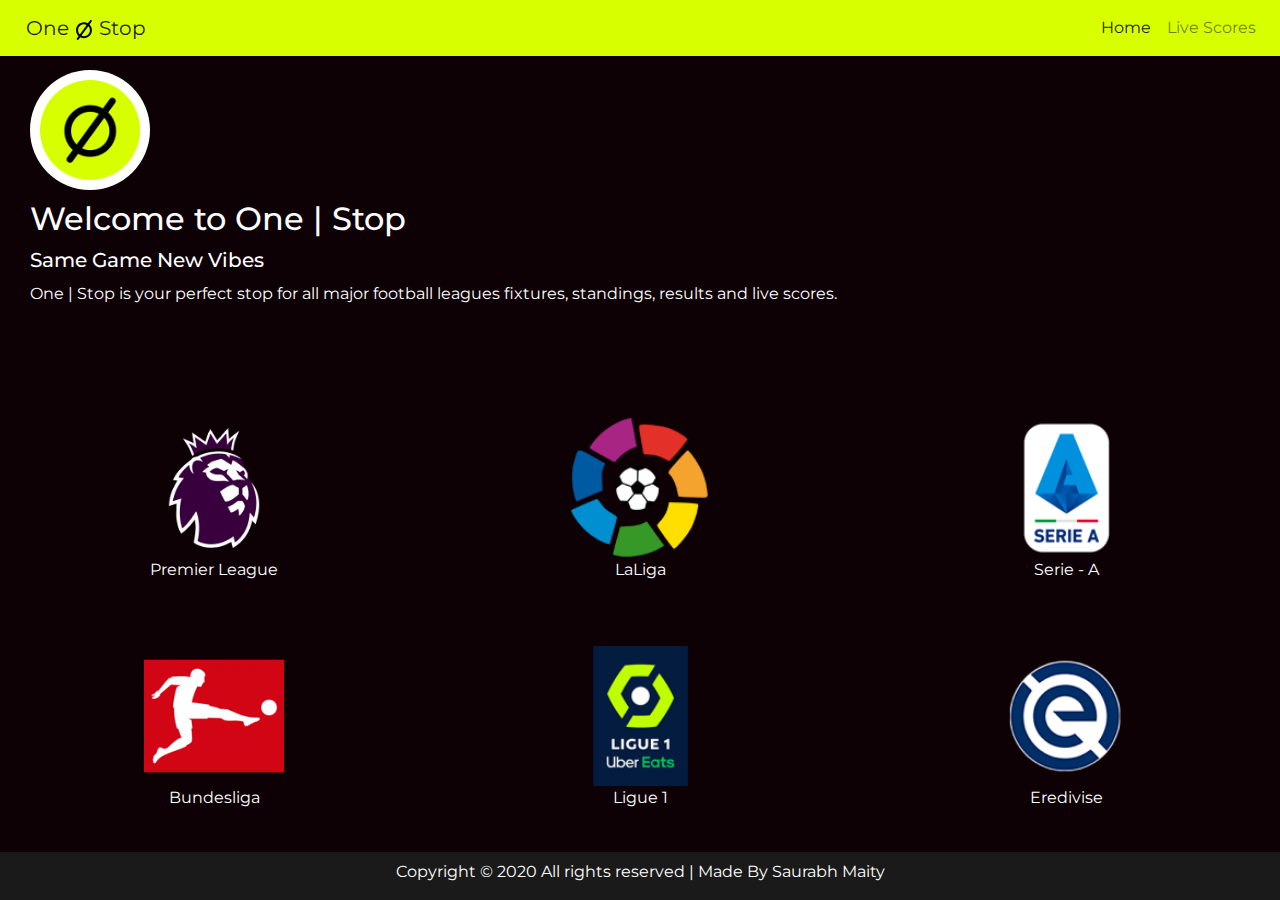
<file: index.html>
<html>
    <head>
        <title>One | Stop</title>
        <meta charset="utf-8">
        <meta name="viewport" content="width=device-width, initial-scale=1">
        <link rel="icon" href="imgs/main%20logo.png" type="image/x-icon">
        <link rel="stylesheet" href="https://maxcdn.bootstrapcdn.com/bootstrap/4.5.0/css/bootstrap.min.css">
        <link href="https://fonts.googleapis.com/css2?family=Montserrat:wght@600&display=swap" rel="stylesheet">
        <link rel="stylesheet" href="css/style.css">
        <script src="https://ajax.googleapis.com/ajax/libs/jquery/3.5.1/jquery.min.js"></script>
        <script src="https://cdnjs.cloudflare.com/ajax/libs/popper.js/1.16.0/umd/popper.min.js"></script>
        <script src="https://maxcdn.bootstrapcdn.com/bootstrap/4.5.0/js/bootstrap.min.js"></script>
        
        <script src="js/moment.js"></script>
        <script src="js/moment-timezone.js"></script>
        <script src="js/main.js"></script>
    </head>
    <body style="background-color: #0d0106;color: white">
        <!//navbar//>
        <nav class="navbar navbar-expand-lg navbar-light fixed-top" style="background-color: #d8ff00" id="navid">
          <a class="navbar-brand" style="margin-left: 10px">One<img src="imgs/empty-set-mathematical-symbol.svg" style="width: 20px;margin-left: 5px;margin-right: 5px">Stop</a>
          <button class="navbar-toggler" type="button" data-toggle="collapse" data-target="#navbarSupportedContent" aria-controls="navbarSupportedContent" aria-expanded="false" aria-label="Toggle navigation">
            <span class="navbar-toggler-icon"></span>
          </button>
          <div class="collapse navbar-collapse" id="navbarSupportedContent">
            <ul class="navbar-nav ml-auto">
              <li class="nav-item active">
                <a class="nav-link" href="index.html">Home <span class="sr-only">(current)</span></a>
              </li>
              <li class="nav-item">
                <a class="nav-link" href="livescore.html">Live Scores</a>
              </li>
            </ul>
          </div>
        </nav>
        <!//logo and title//>
        <div class="title" style="margin-left: 30px; margin-top: 70px; margin-right: 20px">
            <div class="logo" style="border-radius: 120px;background-color: white;width: 120px;">
                <img src="imgs/main%20logo.png" style="width:120px;object-fit: cover;padding:10px">
                </div>
            <div>
                <h2 style="margin-bottom: 0px;margin-top: 10px">Welcome to One | Stop</h2>
                <h5 style="margin-bottom: 0px;margin-top: 10px">Same Game New Vibes</h5>
                <p style="margin-bottom: 0px;margin-top: 10px">One | Stop is your perfect stop for all major football leagues fixtures, standings, results and live scores.</p>
            </div>    
        </div>

        <!//content//>
        <section>
            <div class="container-fluid mt-5 mb-5 p-2">
                <div class="sub-container p-2">
                    <div class="row">
                        <div class="col-lg-4 col-md-6 col-12 mt-5">
                            <figure class="text-center">
                                <a href="premier_league.html" style="color: white">
                                <img src="imgs/pl%20logo.jpg" class="img-fluid" width="140" height="140">
                                <figcaption>Premier League</figcaption>
                                </a>
                            </figure>
                        </div>
                        <div class="col-lg-4 col-md-6 col-12 mt-5">
                            <figure class="text-center">
                                <a href="laliga.html" style="color: white">
                                <img src="imgs/ll_logo.png" class="img-fluid" width="140" height="140">
                                <figcaption>LaLiga</figcaption>
                                </a>
                            </figure>
                        </div>
                        <div class="col-lg-4 col-md-6 col-12 mt-5">
                            <figure class="text-center">
                                <a href="serieA.html" style="color: white">
                                <img src="imgs/sa_logo.png" class="img-fluid" width="140" height="140">
                                <figcaption>Serie - A</figcaption>
                                </a>
                            </figure>
                        </div>
                        <div class="col-lg-4 col-md-6 col-12 mt-5">
                            <figure class="text-center">
                                <a href="bundesliga.html" style="color: white">
                                <img src="imgs/bl_logo.png" class="img-fluid" width="140" height="140">
                                <figcaption>Bundesliga</figcaption>
                                </a>
                            </figure>
                        </div>
                        <div class="col-lg-4 col-md-6 col-12 mt-5">
                            <figure class="text-center">
                                <a href="ligue1.html" style="color: white">
                                <img src="imgs/l1_logo.png" class="img-fluid" width="140" height="140">
                                <figcaption>Ligue 1</figcaption>
                                </a>
                            </figure>
                        </div>
                        <div class="col-lg-4 col-md-6 col-12 mt-5">
                            <figure class="text-center">
                                <a href="eredivisie.html" style="color: white">
                                <img src="imgs/e_logo.png" class="img-fluid" width="140" height="140">
                                <figcaption>Eredivise</figcaption>
                                </a>
                            </figure>
                        </div>
                    </div>
                    
                </div>
            </div>
        </section>
        
        
        <!//footer//>
        <footer class="mt-5" style="margin-bottom: 0px!important; background-color: #1a1a1a;position: fixed;left: 0;bottom: 0;width: 100%;text-align: center;">
            <div class="footer_style text-center pt-2">
                <p>Copyright © 2020 All rights reserved | Made By Saurabh Maity</p>
            </div>
        </footer>
        
        <script src="https://code.jquery.com/jquery-3.4.1.min.js"
                integrity="sha256-CSXorXvZcTkaix6Yvo6HppcZGetbYMGWSFlBw8HfCJo="
                crossorigin="anonymous"></script>
        <script src="https://ajax.googleapis.com/ajax/libs/jquery/3.4.1/jquery.min.js"></script>
        
    </body>
</html>
</file>
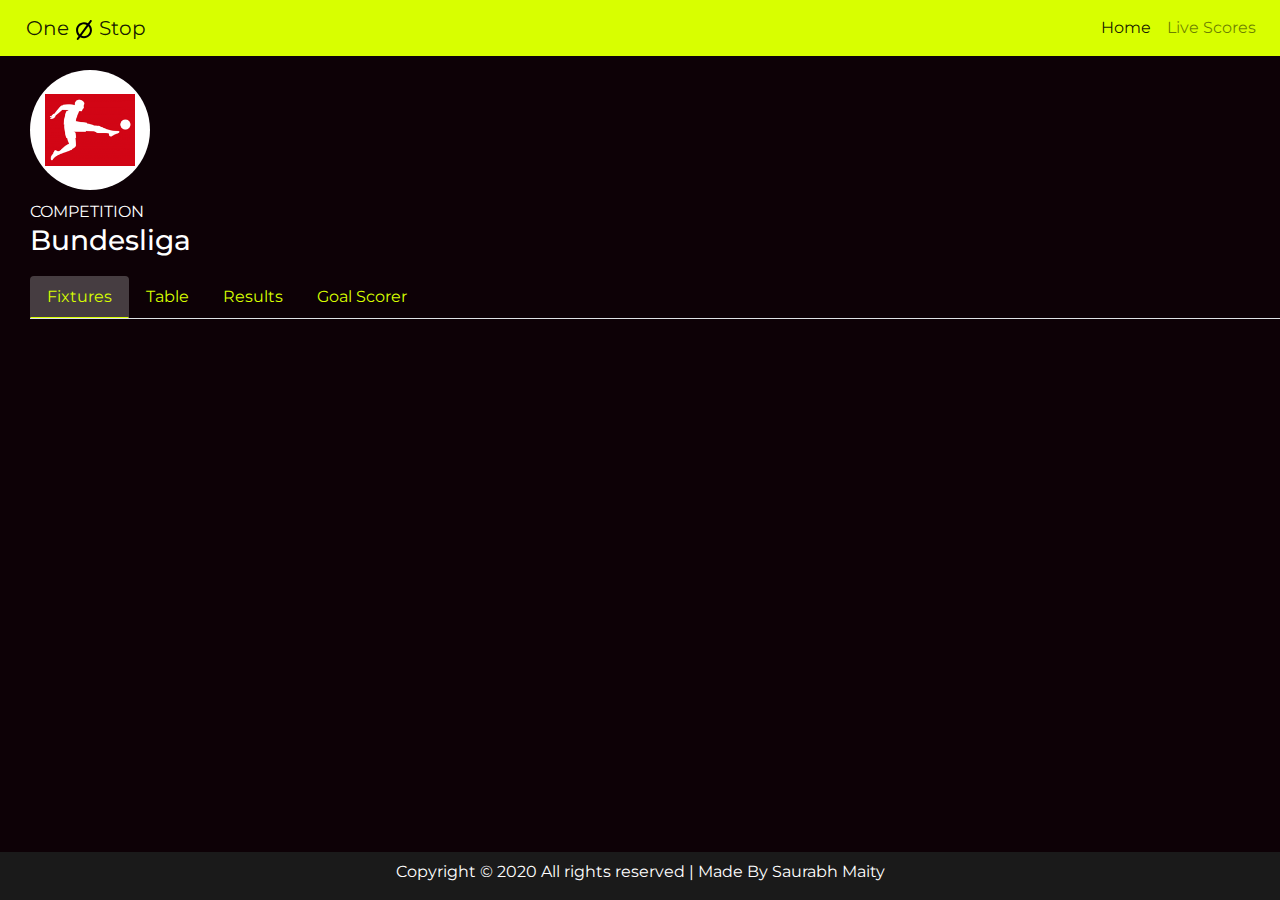
<file: bundesliga.html>
<html>
    <head>
        <title>Bundesliga - One | Stop</title>
        <meta charset="utf-8">
        <meta name="viewport" content="width=device-width, initial-scale=1">
        <link rel="icon" href="imgs/main%20logo.png" type="image/x-icon">
        <link rel="stylesheet" href="https://maxcdn.bootstrapcdn.com/bootstrap/4.5.0/css/bootstrap.min.css">
        <link href="https://fonts.googleapis.com/css2?family=Montserrat:wght@600&display=swap" rel="stylesheet">
        <link rel="stylesheet" href="css/style.css">
        <script src="https://ajax.googleapis.com/ajax/libs/jquery/3.5.1/jquery.min.js"></script>
        <script src="https://cdnjs.cloudflare.com/ajax/libs/popper.js/1.16.0/umd/popper.min.js"></script>
        <script src="https://maxcdn.bootstrapcdn.com/bootstrap/4.5.0/js/bootstrap.min.js"></script>
        
        <script src="js/moment.js"></script>
        <script src="js/moment-timezone.js"></script>
        <script src="js/main.js"></script>
    </head>
    <body style="background-color: #0d0106;color: white" onload="BL1_fixture()">
        <!//navbar//>
        <nav class="navbar navbar-expand-lg navbar-light fixed-top" style="background-color: #d8ff00" id="navid">
          <a class="navbar-brand" style="margin-left: 10px">One<img src="imgs/empty-set-mathematical-symbol.svg" style="width: 20px;margin-left: 5px;margin-right: 5px">Stop</a>
          <button class="navbar-toggler" type="button" data-toggle="collapse" data-target="#navbarSupportedContent" aria-controls="navbarSupportedContent" aria-expanded="false" aria-label="Toggle navigation">
            <span class="navbar-toggler-icon"></span>
          </button>
          <div class="collapse navbar-collapse" id="navbarSupportedContent">
            <ul class="navbar-nav ml-auto">
              <li class="nav-item active">
                <a class="nav-link" href="index.html">Home <span class="sr-only">(current)</span></a>
              </li>
              <li class="nav-item">
                <a class="nav-link" href="livescore.html">Live Scores</a>
              </li>
            </ul>
          </div>
        </nav>
        <!//logo and title//>
        <div class="title" style="margin-left: 30px; margin-top: 70px">
            <div class="logo" style="border-radius: 120px;background-color: white;width: 120px;">
                <img src="imgs/bl_logo.png"style="width:120px;object-fit: cover;padding:15px">
                </div>
            <div>
                <p style="margin-bottom: 0px;margin-top: 10px">COMPETITION</p>
                <h3>Bundesliga</h3>
            </div>    
        </div>
        <!//nav-tab//>
        <nav style="margin-top: 10px; margin-left: 30px;">
            <div class="nav nav-tabs" id="nav-tab" role="tablist">
                <a class="nav-link active" id="fix-tab" data-toggle="tab" href="#fixtures" role="tab" aria-controls="nav-home" aria-selected="true" onclick="BL1_fixture()" style="color: #d8ff00;">Fixtures</a>
                <a class="nav-link" id="stand-tab" data-toggle="tab" href="#tables" role="tab" aria-controls="nav-profile" aria-selected="false" onclick="BL1_stand()" style="color: #d8ff00;">Table</a>
                <a class="nav-link" id="results-tab" data-toggle="tab" href="#results" role="tab" aria-controls="nav-contact" aria-selected="false" onclick="BL1_results()" style="color: #d8ff00;">Results</a>
                <a class="nav-link" id="results-tab" data-toggle="tab" href="#goalscorer" role="tab" aria-controls="nav-contact" aria-selected="false" onclick="BL1_goalscorer()" style="color: #d8ff00;">Goal Scorer</a>
            </div>
        </nav>
        <!//content//>
        <div class="tab-content" id="nav-tabContent">
                <div class="tab-pane fade show active" id="fixtures" role="tabpanel" aria-labelledby="nav-home-tab">
                    <section>
                        <div class="container-fluid mt-5 mb-5 p-2">
                        <div class="sub-container p-2">
                        <div class="row" id="fix_data">
                        </div>
                        </div>
                        </div>
                    </section>
                </div>
                <div class="tab-pane fade" id="tables" role="tabpanel" aria-labelledby="nav-profile-tab">
                    <section>
                     <div class="conatiner mt-5 ml-2 mr-2 mb-5 p-2">
                        <div class="row">
                            <div class="col-12">
                                <div class="table-responsive">

                                    <table class="table" id=tbval style="color: white">
                                        <thead>
                                            <tr>
                                                <th>Pos</th>
                                                <th></th>
                                                <th>Name</th>
                                                <th>PL</th>
                                                <th>W</th>
                                                <th>D</th>
                                                <th>L</th>
                                                <th>GF</th>
                                                <th>GA</th>
                                                <th>GD</th>
                                                <th>PTS</th>
                                           </tr>
                                           </thead>
                                           <tbody>
                                            <tr>
                                                <td>POS</td>
                                                <td></td>
                                                <td>Name</td>
                                                <td>PL</td>
                                                <td>W</td>
                                                <td>D</td>
                                                <td>L</td>
                                                <td>GF</td>
                                                <td>GA</td>
                                                <td>GD</td>
                                                <td>PTS</td>
                                           </tr>
                                           </tbody>
                                        </table>
                                    </div>
                                </div>
                            </div>
                        </div> 
                    </section>    
                </div>
                <div class="tab-pane fade" id="results" role="tabpanel" aria-labelledby="nav-contact-tab">
                    <section>
                        <div class="container-fluid mt-5 mb-5 p-2">
                            <div class="sub-container p-2">
                                <div class="row" id="results_data">
                                </div>
                            </div>
                        </div>
                    </section>
                </div>
                <div class="tab-pane fade" id="goalscorer" role="tabpanel" aria-labelledby="nav-contact-tab">
                    <section>
                     <div class="conatiner mt-5 ml-2 mr-2 mb-5 p-2">
                        <div class="row">
                            <div class="col-12">
                                <div class="table-responsive">
                                    <p style="margin-left: 5px">Rotate the screen for full details</p>
                                    <table class="table" id=tbvalue style="color: white">
                                        <thead>
                                            <tr>
                                                <th>Pos</th>
                                                <th>Player</th>
                                                <th>Goals</th>
                                                <th>Team</th>
                                           </tr>
                                        </thead>
                                        <tbody>
                                            <tr>
                                                <td>POS</td>
                                                <td>Player</td>
                                                <td>Goals</td>
                                                <td>Team</td>
                                           </tr>
                                        </tbody>
                                        </table>
                                    </div>
                                </div>
                            </div>
                        </div> 
                    </section>    
                </div>
            </div>
        <!//footer//>
        <footer class="mt-5" style="margin-bottom: 0px!important; background-color: #1a1a1a;position: fixed;left: 0;bottom: 0;width: 100%;text-align: center;">
            <div class="footer_style text-center pt-2">
                <p>Copyright © 2020 All rights reserved | Made By Saurabh Maity</p>
            </div>
        </footer>
        
        <script src="https://code.jquery.com/jquery-3.4.1.min.js"
                integrity="sha256-CSXorXvZcTkaix6Yvo6HppcZGetbYMGWSFlBw8HfCJo="
                crossorigin="anonymous"></script>
        <script src="https://ajax.googleapis.com/ajax/libs/jquery/3.4.1/jquery.min.js"></script>
        
    </body>
</html>
</file>
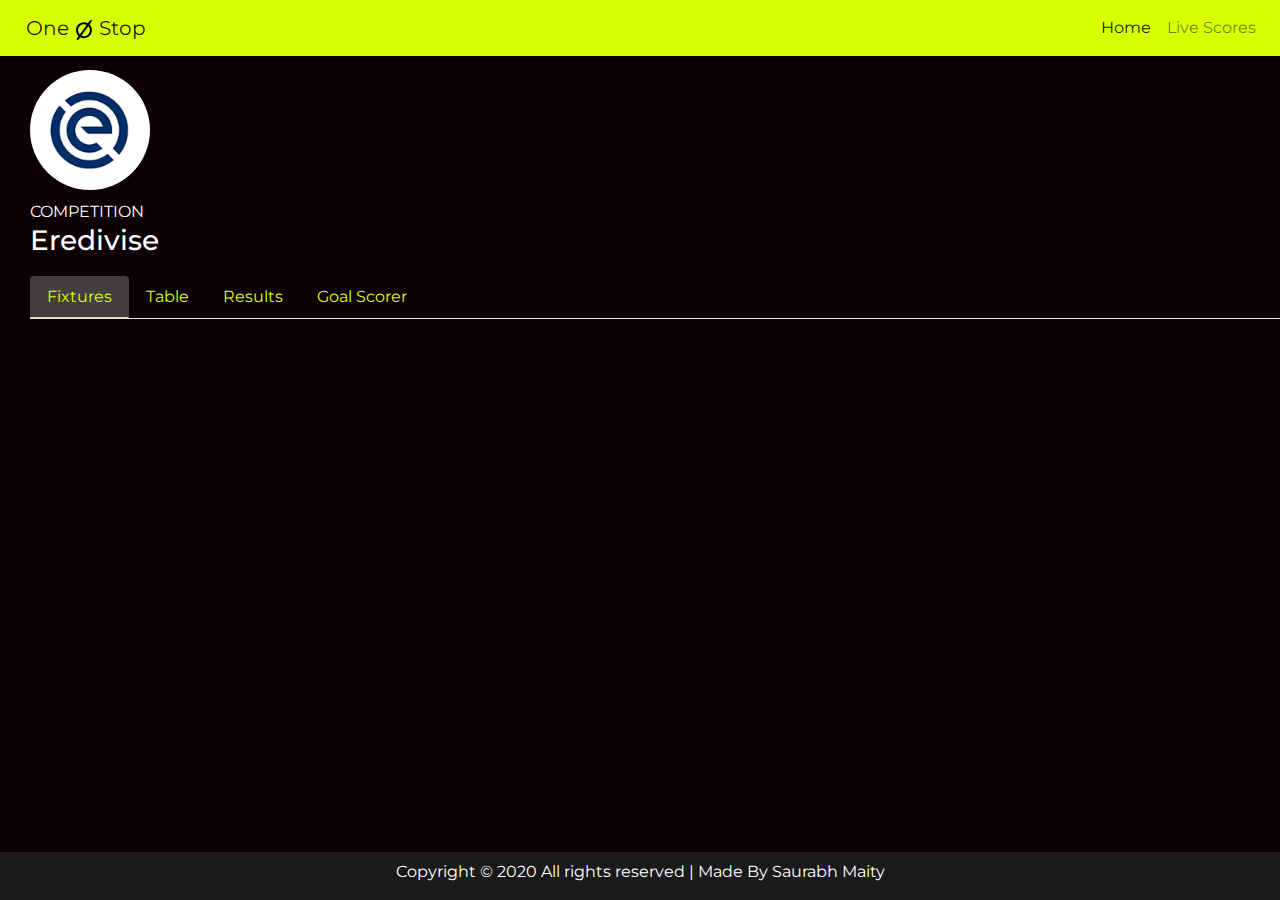
<file: eredivisie.html>
<html>
    <head>
        <title>Eredivise - One | Stop</title>
        <meta charset="utf-8">
        <meta name="viewport" content="width=device-width, initial-scale=1">
        <link rel="icon" href="imgs/main%20logo.png" type="image/x-icon">
        <link rel="stylesheet" href="https://maxcdn.bootstrapcdn.com/bootstrap/4.5.0/css/bootstrap.min.css">
        <link href="https://fonts.googleapis.com/css2?family=Montserrat:wght@600&display=swap" rel="stylesheet">
        <link rel="stylesheet" href="css/style.css">
        <script src="https://ajax.googleapis.com/ajax/libs/jquery/3.5.1/jquery.min.js"></script>
        <script src="https://cdnjs.cloudflare.com/ajax/libs/popper.js/1.16.0/umd/popper.min.js"></script>
        <script src="https://maxcdn.bootstrapcdn.com/bootstrap/4.5.0/js/bootstrap.min.js"></script>
       
        <script src="js/moment.js"></script>
        <script src="js/moment-timezone.js"></script>
        <script src="js/main.js"></script>
    </head>
    <body style="background-color: #0d0106;color: white" onload="DED_fixture()">
        <!//navbar//>
        <nav class="navbar navbar-expand-lg navbar-light fixed-top" style="background-color: #d8ff00" id="navid">
          <a class="navbar-brand" style="margin-left: 10px">One<img src="imgs/empty-set-mathematical-symbol.svg" style="width: 20px;margin-left: 5px;margin-right: 5px">Stop</a>
          <button class="navbar-toggler" type="button" data-toggle="collapse" data-target="#navbarSupportedContent" aria-controls="navbarSupportedContent" aria-expanded="false" aria-label="Toggle navigation">
            <span class="navbar-toggler-icon"></span>
          </button>
          <div class="collapse navbar-collapse" id="navbarSupportedContent">
            <ul class="navbar-nav ml-auto">
              <li class="nav-item active">
                <a class="nav-link" href="index.html">Home <span class="sr-only">(current)</span></a>
              </li>
              <li class="nav-item">
                <a class="nav-link" href="livescore.html">Live Scores</a>
              </li>
            </ul>
          </div>
        </nav>
        <!//logo and title//>
        <div class="title" style="margin-left: 30px; margin-top: 70px">
            <div class="logo" style="border-radius: 120px;background-color: white;width: 120px;">
                <img src="imgs/e_logo.png"style="width:120px;object-fit: cover;padding:10px">
                </div>
            <div>
                <p style="margin-bottom: 0px;margin-top: 10px">COMPETITION</p>
                <h3>Eredivise</h3>
            </div>    
        </div>
        <!//nav-tab//>
        <nav style="margin-top: 10px; margin-left: 30px;">
            <div class="nav nav-tabs" id="nav-tab" role="tablist">
                <a class="nav-link active" id="fix-tab" data-toggle="tab" href="#fixtures" role="tab" aria-controls="nav-home" aria-selected="true" onclick="DED_fixture()" style="color: #d8ff00">Fixtures</a>
                <a class="nav-link" id="stand-tab" data-toggle="tab" href="#tables" role="tab" aria-controls="nav-profile" aria-selected="false" onclick="DED_stand()" style="color: #d8ff00;">Table</a>
                <a class="nav-link" id="results-tab" data-toggle="tab" href="#results" role="tab" aria-controls="nav-contact" aria-selected="false" onclick="DED_results()" style="color: #d8ff00;">Results</a>
                <a class="nav-link" id="results-tab" data-toggle="tab" href="#goalscorer" role="tab" aria-controls="nav-contact" aria-selected="false" onclick="DED_goalscorer()" style="color: #d8ff00;">Goal Scorer</a>
            </div>
        </nav>
        <!//content//>
        <div class="tab-content" id="nav-tabContent">
                <div class="tab-pane fade show active" id="fixtures" role="tabpanel" aria-labelledby="nav-home-tab">
                    <section>
                        <div class="container-fluid mt-5 mb-5 p-2">
                        <div class="sub-container p-2">
                        <div class="row" id="fix_data">
                        </div>
                        </div>
                        </div>
                    </section>
                </div>
                <div class="tab-pane fade" id="tables" role="tabpanel" aria-labelledby="nav-profile-tab">
                    <section>
                     <div class="conatiner mt-5 ml-2 mr-2 mb-5 p-2">
                        <div class="row">
                            <div class="col-12">
                                <div class="table-responsive">

                                    <table class="table" id=tbval style="color: white">
                                        <thead>
                                            <tr>
                                                <th>Pos</th>
                                                <th></th>
                                                <th>Name</th>
                                                <th>PL</th>
                                                <th>W</th>
                                                <th>D</th>
                                                <th>L</th>
                                                <th>GF</th>
                                                <th>GA</th>
                                                <th>GD</th>
                                                <th>PTS</th>
                                           </tr>
                                           </thead>
                                           <tbody>
                                            <tr>
                                                <td>POS</td>
                                                <td></td>
                                                <td>Name</td>
                                                <td>PL</td>
                                                <td>W</td>
                                                <td>D</td>
                                                <td>L</td>
                                                <td>GF</td>
                                                <td>GA</td>
                                                <td>GD</td>
                                                <td>PTS</td>
                                           </tr>
                                           </tbody>
                                        </table>
                                    </div>
                                </div>
                            </div>
                        </div> 
                    </section>    
                </div>
                <div class="tab-pane fade" id="results" role="tabpanel" aria-labelledby="nav-contact-tab">
                    <section>
                        <div class="container-fluid mt-5 mb-5 p-2">
                            <div class="sub-container p-2">
                                <div class="row" id="results_data">
                                </div>
                            </div>
                        </div>
                    </section>
                </div>
                <div class="tab-pane fade" id="goalscorer" role="tabpanel" aria-labelledby="nav-contact-tab">
                    <section>
                     <div class="conatiner mt-5 ml-2 mr-2 mb-5 p-2">
                        <div class="row">
                            <div class="col-12">
                                <div class="table-responsive">
                                    <p style="margin-left: 5px">Rotate the screen for full details</p>
                                    <table class="table" id=tbvalue style="color: white">
                                        <thead>
                                            <tr>
                                                <th>Pos</th>
                                                <th>Player</th>
                                                <th>Goals</th>
                                                <th>Team</th>
                                           </tr>
                                        </thead>
                                        <tbody>
                                            <tr>
                                                <td>POS</td>
                                                <td>Player</td>
                                                <td>Goals</td>
                                                <td>Team</td>
                                           </tr>
                                        </tbody>
                                        </table>
                                    </div>
                                </div>
                            </div>
                        </div> 
                    </section>    
                </div>
            </div>
        <!//footer//>
        <footer class="mt-5" style="margin-bottom: 0px!important; background-color: #1a1a1a;position: fixed;left: 0;bottom: 0;width: 100%;text-align: center;">
            <div class="footer_style text-center pt-2">
                <p>Copyright © 2020 All rights reserved | Made By Saurabh Maity</p>
            </div>
        </footer>
        
        <script src="https://code.jquery.com/jquery-3.4.1.min.js"
                integrity="sha256-CSXorXvZcTkaix6Yvo6HppcZGetbYMGWSFlBw8HfCJo="
                crossorigin="anonymous"></script>
        <script src="https://ajax.googleapis.com/ajax/libs/jquery/3.4.1/jquery.min.js"></script>
        
    </body>
</html>
</file>
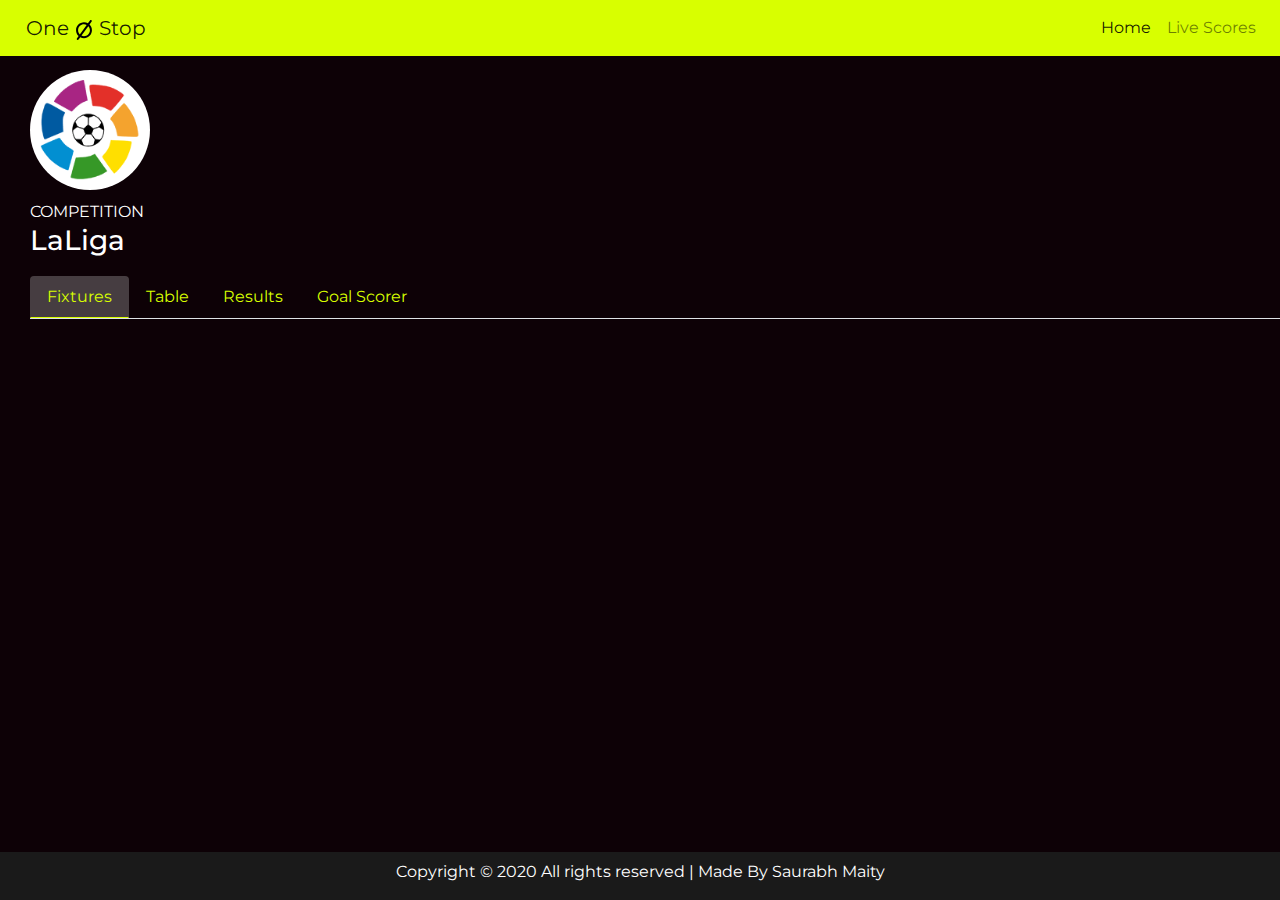
<file: laliga.html>
<html>
    <head>
        <title>LaLiga - One | Stop</title>
        <meta charset="utf-8">
        <meta name="viewport" content="width=device-width, initial-scale=1">
        <link rel="icon" href="imgs/main%20logo.png" type="image/x-icon">
        <link rel="stylesheet" href="https://maxcdn.bootstrapcdn.com/bootstrap/4.5.0/css/bootstrap.min.css">
        <link href="https://fonts.googleapis.com/css2?family=Montserrat:wght@600&display=swap" rel="stylesheet">
        <link rel="stylesheet" href="css/style.css">
        <script src="https://ajax.googleapis.com/ajax/libs/jquery/3.5.1/jquery.min.js"></script>
        <script src="https://cdnjs.cloudflare.com/ajax/libs/popper.js/1.16.0/umd/popper.min.js"></script>
        <script src="https://maxcdn.bootstrapcdn.com/bootstrap/4.5.0/js/bootstrap.min.js"></script>
        
        <script src="js/moment.js"></script>
        <script src="js/moment-timezone.js"></script>
        <script src="js/main.js"></script>
    </head>
    <body style="background-color: #0d0106;color: white" onload="PD_fixture()">
        <!//navbar//>
        <nav class="navbar navbar-expand-lg navbar-light fixed-top" style="background-color: #d8ff00" id="navid">
          <a class="navbar-brand" style="margin-left: 10px">One<img src="imgs/empty-set-mathematical-symbol.svg" style="width: 20px;margin-left: 5px;margin-right: 5px">Stop</a>
          <button class="navbar-toggler" type="button" data-toggle="collapse" data-target="#navbarSupportedContent" aria-controls="navbarSupportedContent" aria-expanded="false" aria-label="Toggle navigation">
            <span class="navbar-toggler-icon"></span>
          </button>
          <div class="collapse navbar-collapse" id="navbarSupportedContent">
            <ul class="navbar-nav ml-auto">
              <li class="nav-item active">
                <a class="nav-link" href="index.html">Home <span class="sr-only">(current)</span></a>
              </li>
              <li class="nav-item">
                <a class="nav-link" href="livescore.html">Live Scores</a>
              </li>
            </ul>
          </div>
        </nav>
        <!//logo and title//>
        <div class="title" style="margin-left: 30px; margin-top: 70px">
            <div class="logo" style="border-radius: 120px;background-color: white;width: 120px;">
                <img src="imgs/ll_logo.png"style="width:120px;object-fit: cover;padding:10px">
                </div>
            <div>
                <p style="margin-bottom: 0px;margin-top: 10px">COMPETITION</p>
                <h3>LaLiga</h3>
            </div>    
        </div>
        <!//nav-tab//>
        <nav style="margin-top: 10px; margin-left: 30px;">
            <div class="nav nav-tabs" id="nav-tab" role="tablist">
                <a class="nav-link active" id="fix-tab" data-toggle="tab" href="#fixtures" role="tab" aria-controls="nav-home" aria-selected="true" onclick="PD_fixture()" style="color: #d8ff00;">Fixtures</a>
                <a class="nav-link" id="stand-tab" data-toggle="tab" href="#tables" role="tab" aria-controls="nav-profile" aria-selected="false" onclick="PD_stand()" style="color: #d8ff00;">Table</a>
                <a class="nav-link" id="results-tab" data-toggle="tab" href="#results" role="tab" aria-controls="nav-contact" aria-selected="false" onclick="PD_results()" style="color: #d8ff00;">Results</a>
                <a class="nav-link" id="results-tab" data-toggle="tab" href="#goalscorer" role="tab" aria-controls="nav-contact" aria-selected="false" onclick="PD_goalscorer()" style="color: #d8ff00;">Goal Scorer</a>
            </div>
        </nav>
        <!//content//>
        <div class="tab-content" id="nav-tabContent">
                <div class="tab-pane fade show active" id="fixtures" role="tabpanel" aria-labelledby="nav-home-tab">
                    <section>
                        <div class="container-fluid mt-5 mb-5 p-2">
                        <div class="sub-container p-2">
                        <div class="row" id="fix_data">
                        </div>
                        </div>
                        </div>
                    </section>
                </div>
                <div class="tab-pane fade" id="tables" role="tabpanel" aria-labelledby="nav-profile-tab">
                    <section>
                     <div class="conatiner mt-5 ml-2 mr-2 mb-5 p-2">
                        <div class="row">
                            <div class="col-12">
                                <div class="table-responsive">

                                    <table class="table" id=tbval style="color: white">
                                        <thead>
                                            <tr>
                                                <th>Pos</th>
                                                <th></th>
                                                <th>Name</th>
                                                <th>PL</th>
                                                <th>W</th>
                                                <th>D</th>
                                                <th>L</th>
                                                <th>GF</th>
                                                <th>GA</th>
                                                <th>GD</th>
                                                <th>PTS</th>
                                           </tr>
                                           </thead>
                                           <tbody>
                                            <tr>
                                                <td>POS</td>
                                                <td></td>
                                                <td>Name</td>
                                                <td>PL</td>
                                                <td>W</td>
                                                <td>D</td>
                                                <td>L</td>
                                                <td>GF</td>
                                                <td>GA</td>
                                                <td>GD</td>
                                                <td>PTS</td>
                                           </tr>
                                           </tbody>
                                        </table>
                                    </div>
                                </div>
                            </div>
                        </div> 
                    </section>    
                </div>
                <div class="tab-pane fade" id="results" role="tabpanel" aria-labelledby="nav-contact-tab">
                    <section>
                        <div class="container-fluid mt-5 mb-5 p-2">
                            <div class="sub-container p-2">
                                <div class="row" id="results_data">
                                </div>
                            </div>
                        </div>
                    </section>
                </div>
                <div class="tab-pane fade" id="goalscorer" role="tabpanel" aria-labelledby="nav-contact-tab">
                    <section>
                     <div class="conatiner mt-5 ml-2 mr-2 mb-5 p-2">
                        <div class="row">
                            <div class="col-12">
                                <div class="table-responsive">
                                    <p style="margin-left: 5px">Rotate the screen for full details</p>
                                    <table class="table" id=tbvalue style="color: white">
                                       <thead>
                                            <tr>
                                                <th>Pos</th>
                                                <th>Player</th>
                                                <th>Goals</th>
                                                <th>Team</th>
                                           </tr>
                                        </thead>
                                        <tbody>
                                            <tr>
                                                <td>POS</td>
                                                <td>Player</td>
                                                <td>Goals</td>
                                                <td>Team</td>
                                           </tr>
                                        </tbody>
                                        </table>
                                    </div>
                                </div>
                            </div>
                        </div> 
                    </section>    
                </div>
            </div>
        <!//footer//>
        <footer class="mt-5" style="margin-bottom: 0px!important; background-color: #1a1a1a;position: fixed;left: 0;bottom: 0;width: 100%;text-align: center;">
            <div class="footer_style text-center pt-2">
                <p>Copyright © 2020 All rights reserved | Made By Saurabh Maity</p>
            </div>
        </footer>
        
        <script src="https://code.jquery.com/jquery-3.4.1.min.js"
                integrity="sha256-CSXorXvZcTkaix6Yvo6HppcZGetbYMGWSFlBw8HfCJo="
                crossorigin="anonymous"></script>
        <script src="https://ajax.googleapis.com/ajax/libs/jquery/3.4.1/jquery.min.js"></script>
        
    </body>
</html>
</file>
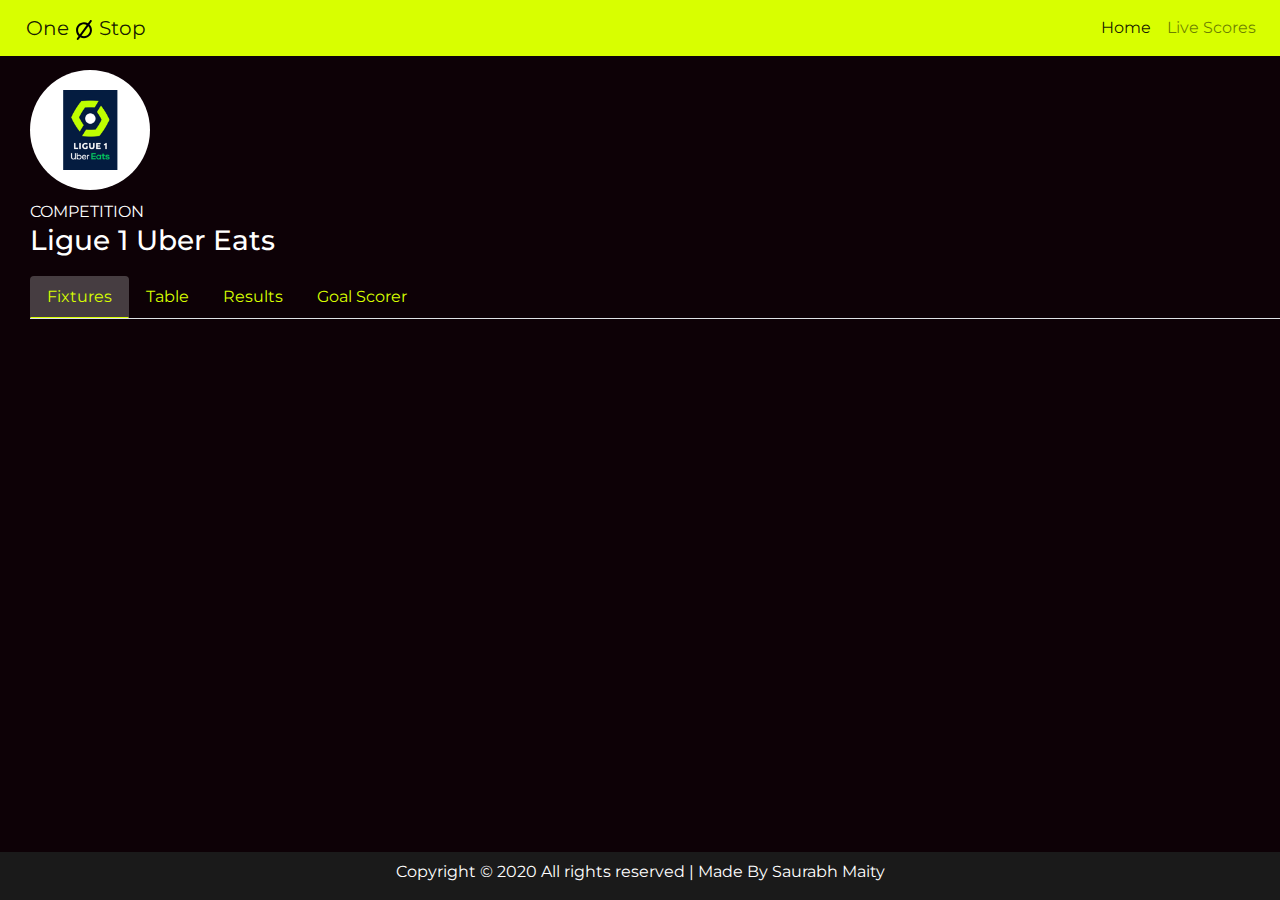
<file: ligue1.html>
<html>
    <head>
        <title>Ligue 1 - One | Stop</title>
        <meta charset="utf-8">
        <meta name="viewport" content="width=device-width, initial-scale=1">
        <link rel="icon" href="imgs/main%20logo.png" type="image/x-icon">
        <link rel="stylesheet" href="https://maxcdn.bootstrapcdn.com/bootstrap/4.5.0/css/bootstrap.min.css">
        <link href="https://fonts.googleapis.com/css2?family=Montserrat:wght@600&display=swap" rel="stylesheet">
        <link rel="stylesheet" href="css/style.css">
        <script src="https://ajax.googleapis.com/ajax/libs/jquery/3.5.1/jquery.min.js"></script>
        <script src="https://cdnjs.cloudflare.com/ajax/libs/popper.js/1.16.0/umd/popper.min.js"></script>
        <script src="https://maxcdn.bootstrapcdn.com/bootstrap/4.5.0/js/bootstrap.min.js"></script>
       
        <script src="js/moment.js"></script>
        <script src="js/moment-timezone.js"></script>
        <script src="js/main.js"></script>
    </head>
    <body style="background-color: #0d0106;color: white" onload="FL1_fixture()">
        <!//navbar//>
        <nav class="navbar navbar-expand-lg navbar-light fixed-top" style="background-color: #d8ff00" id="navid">
          <a class="navbar-brand" style="margin-left: 10px">One<img src="imgs/empty-set-mathematical-symbol.svg" style="width: 20px;margin-left: 5px;margin-right: 5px">Stop</a>
          <button class="navbar-toggler" type="button" data-toggle="collapse" data-target="#navbarSupportedContent" aria-controls="navbarSupportedContent" aria-expanded="false" aria-label="Toggle navigation">
            <span class="navbar-toggler-icon"></span>
          </button>
          <div class="collapse navbar-collapse" id="navbarSupportedContent">
            <ul class="navbar-nav ml-auto">
              <li class="nav-item active">
                <a class="nav-link" href="index.html">Home <span class="sr-only">(current)</span></a>
              </li>
              <li class="nav-item">
                <a class="nav-link" href="livescore.html">Live Scores</a>
              </li>
            </ul>
          </div>
        </nav>
        <!//logo and title//>
        <div class="title" style="margin-left: 30px; margin-top: 70px">
            <div class="logo" style="border-radius: 120px;background-color: white;width: 120px;">
                <img src="imgs/l1_logo.png"style="width:120px;object-fit: cover;padding:20px">
                </div>
            <div>
                <p style="margin-bottom: 0px;margin-top: 10px">COMPETITION</p>
                <h3>Ligue 1 Uber Eats</h3>
            </div>    
        </div>
        <!//nav-tab//>
        <nav style="margin-top: 10px; margin-left: 30px;">
            <div class="nav nav-tabs" id="nav-tab" role="tablist">
                <a class="nav-link active" id="fix-tab" data-toggle="tab" href="#fixtures" role="tab" aria-controls="nav-home" aria-selected="true" onclick="FL1_fixture()" style="color: #d8ff00;">Fixtures</a>
                <a class="nav-link" id="stand-tab" data-toggle="tab" href="#tables" role="tab" aria-controls="nav-profile" aria-selected="false" onclick="FL1_stand()" style="color: #d8ff00;">Table</a>
                <a class="nav-link" id="results-tab" data-toggle="tab" href="#results" role="tab" aria-controls="nav-contact" aria-selected="false" onclick="FL1_results()" style="color: #d8ff00;">Results</a>
                <a class="nav-link" id="results-tab" data-toggle="tab" href="#goalscorer" role="tab" aria-controls="nav-contact" aria-selected="false" onclick="FL1_goalscorer()" style="color: #d8ff00;">Goal Scorer</a>
            </div>
        </nav>
        <!//content//>
        <div class="tab-content" id="nav-tabContent">
                <div class="tab-pane fade show active" id="fixtures" role="tabpanel" aria-labelledby="nav-home-tab">
                    <section>
                        <div class="container-fluid mt-5 mb-5 p-2">
                        <div class="sub-container p-2">
                        <div class="row" id="fix_data">
                        </div>
                        </div>
                        </div>
                    </section>
                </div>
                <div class="tab-pane fade" id="tables" role="tabpanel" aria-labelledby="nav-profile-tab">
                    <section>
                     <div class="conatiner mt-5 ml-2 mr-2 mb-5 p-2">
                        <div class="row">
                            <div class="col-12">
                                <div class="table-responsive">

                                    <table class="table" id=tbval style="color: white">
                                        <thead>
                                            <tr>
                                                <th>Pos</th>
                                                <th></th>
                                                <th>Name</th>
                                                <th>PL</th>
                                                <th>W</th>
                                                <th>D</th>
                                                <th>L</th>
                                                <th>GF</th>
                                                <th>GA</th>
                                                <th>GD</th>
                                                <th>PTS</th>
                                           </tr>
                                           </thead>
                                           <tbody>
                                            <tr>
                                                <td>POS</td>
                                                <td></td>
                                                <td>Name</td>
                                                <td>PL</td>
                                                <td>W</td>
                                                <td>D</td>
                                                <td>L</td>
                                                <td>GF</td>
                                                <td>GA</td>
                                                <td>GD</td>
                                                <td>PTS</td>
                                           </tr>
                                           </tbody>
                                        </table>
                                    </div>
                                </div>
                            </div>
                        </div> 
                    </section>    
                </div>
                <div class="tab-pane fade" id="results" role="tabpanel" aria-labelledby="nav-contact-tab">
                    <section>
                        <div class="container-fluid mt-5 mb-5 p-2">
                            <div class="sub-container p-2">
                                <div class="row" id="results_data">
                                </div>
                            </div>
                        </div>
                    </section>
                </div>
                <div class="tab-pane fade" id="goalscorer" role="tabpanel" aria-labelledby="nav-contact-tab">
                    <section>
                     <div class="conatiner mt-5 ml-2 mr-2 mb-5 p-2">
                        <div class="row">
                            <div class="col-12">
                                <div class="table-responsive">
                                    <p style="margin-left: 5px">Rotate the screen for full details</p>
                                    <table class="table" id=tbvalue style="color: white">
                                        <thead>
                                            <tr>
                                                <th>Pos</th>
                                                <th>Player</th>
                                                <th>Goals</th>
                                                <th>Team</th>
                                           </tr>
                                        </thead>
                                        <tbody>
                                            <tr>
                                                <td>POS</td>
                                                <td>Player</td>
                                                <td>Goals</td>
                                                <td>Team</td>
                                           </tr>
                                        </tbody>
                                        </table>
                                    </div>
                                </div>
                            </div>
                        </div> 
                    </section>    
                </div>
            </div>
        <!//footer//>
        <footer class="mt-5" style="margin-bottom: 0px!important; background-color: #1a1a1a;position: fixed;left: 0;bottom: 0;width: 100%;text-align: center;">
            <div class="footer_style text-center pt-2">
                <p>Copyright © 2020 All rights reserved | Made By Saurabh Maity</p>
            </div>
        </footer>
        
        <script src="https://code.jquery.com/jquery-3.4.1.min.js"
                integrity="sha256-CSXorXvZcTkaix6Yvo6HppcZGetbYMGWSFlBw8HfCJo="
                crossorigin="anonymous"></script>
        <script src="https://ajax.googleapis.com/ajax/libs/jquery/3.4.1/jquery.min.js"></script>
        
    </body>
</html>
</file>
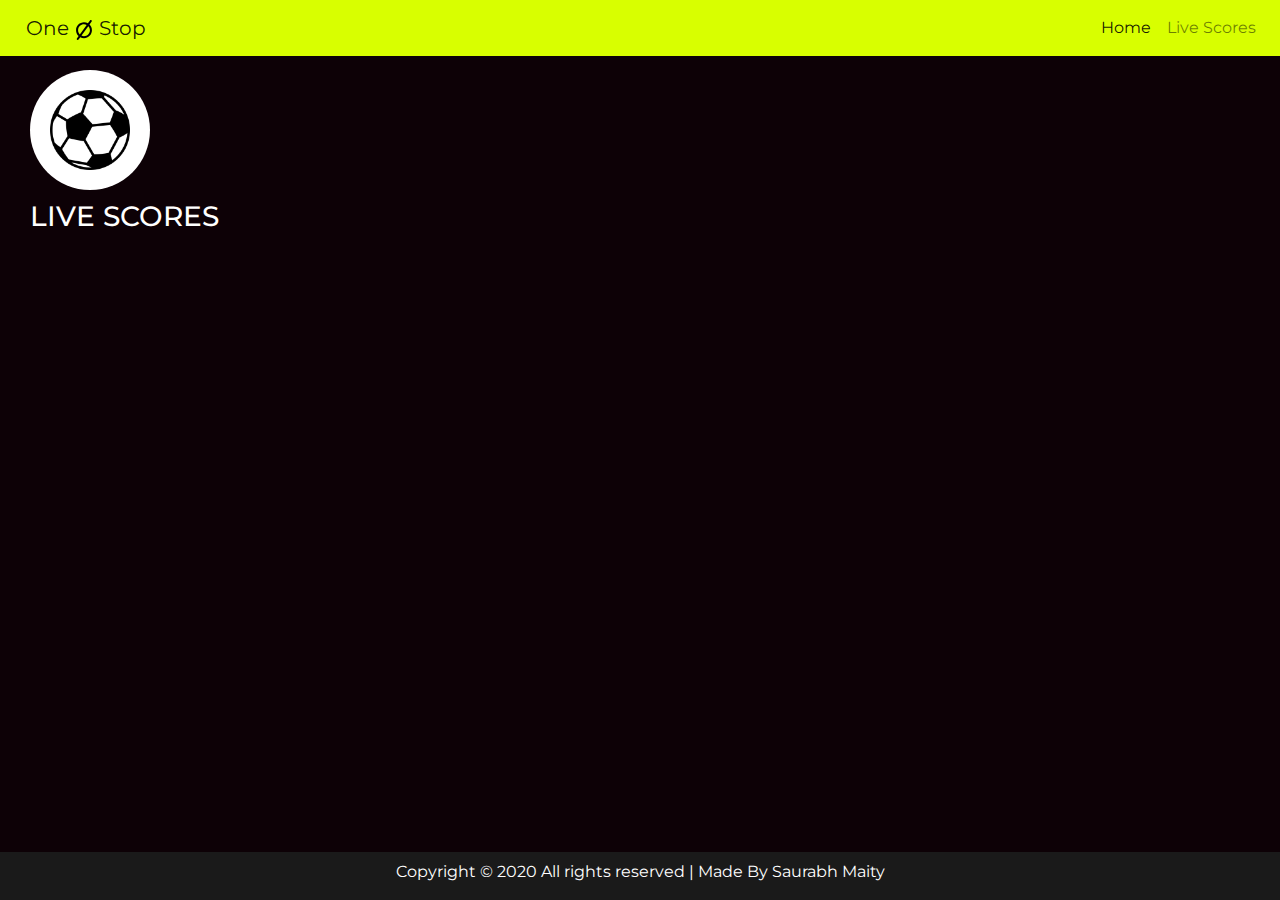
<file: livescore.html>
<html>
    <head>
        <title>Live Scores - One | Stop</title>
        <meta charset="utf-8">
        <meta name="viewport" content="width=device-width, initial-scale=1">
        <link rel="icon" href="imgs/main%20logo.png" type="image/x-icon">
        <link rel="stylesheet" href="https://maxcdn.bootstrapcdn.com/bootstrap/4.5.0/css/bootstrap.min.css">
        <link href="https://fonts.googleapis.com/css2?family=Montserrat:wght@600&display=swap" rel="stylesheet">
        <link rel="stylesheet" href="css/style.css">
        <script src="https://ajax.googleapis.com/ajax/libs/jquery/3.5.1/jquery.min.js"></script>
        <script src="https://cdnjs.cloudflare.com/ajax/libs/popper.js/1.16.0/umd/popper.min.js"></script>
        <script src="https://maxcdn.bootstrapcdn.com/bootstrap/4.5.0/js/bootstrap.min.js"></script>
        
        <script src="js/moment.js"></script>
        <script src="js/moment-timezone.js"></script>
        <script src="js/main.js"></script>
    </head>
    <body style="background-color: #0d0106;color: white" onload="livescores()">
        <!//navbar//>
        <nav class="navbar navbar-expand-lg navbar-light fixed-top" style="background-color: #d8ff00" id="navid">
          <a class="navbar-brand" style="margin-left: 10px">One<img src="imgs/empty-set-mathematical-symbol.svg" style="width: 20px;margin-left: 5px;margin-right: 5px">Stop</a>
          <button class="navbar-toggler" type="button" data-toggle="collapse" data-target="#navbarSupportedContent" aria-controls="navbarSupportedContent" aria-expanded="false" aria-label="Toggle navigation">
            <span class="navbar-toggler-icon"></span>
          </button>
          <div class="collapse navbar-collapse" id="navbarSupportedContent">
            <ul class="navbar-nav ml-auto">
              <li class="nav-item active">
                <a class="nav-link" href="index.html">Home <span class="sr-only">(current)</span></a>
              </li>
              <li class="nav-item">
                <a class="nav-link" href="livescore.html">Live Scores</a>
              </li>
            </ul>
          </div>
        </nav>
        <!//logo and title//>
        <div class="title" style="margin-left: 30px; margin-top: 70px">
            <div class="logo" style="border-radius: 120px;background-color: white;width: 120px;">
                <img src="imgs/soccer-ball-variant.png"style="width:120px;object-fit: cover;padding:20px">
                </div>
            <div>
                <h3 style="margin-bottom: 0px;margin-top: 10px">LIVE SCORES</h3>
            </div>    
        </div>
        <!//nav-tab//>
        
        <!//content//>
        <section>
            <div class="container-fluid mt-5 mb-5 p-2">
                <div class="sub-container p-2">
                    <div class="row" id="fix_data">
                    </div>
                    </div>
                    </div>
        </section>
        <!//footer//>
        <footer class="mt-5" style="margin-bottom: 0px!important; background-color: #1a1a1a;position: fixed;left: 0;bottom: 0;width: 100%;text-align: center;">
            <div class="footer_style text-center pt-2">
                <p>Copyright © 2020 All rights reserved | Made By Saurabh Maity</p>
            </div>
        </footer>
        
        <script src="https://code.jquery.com/jquery-3.4.1.min.js"
                integrity="sha256-CSXorXvZcTkaix6Yvo6HppcZGetbYMGWSFlBw8HfCJo="
                crossorigin="anonymous"></script>
        <script src="https://ajax.googleapis.com/ajax/libs/jquery/3.4.1/jquery.min.js"></script>
        
    </body>
</html>
</file>
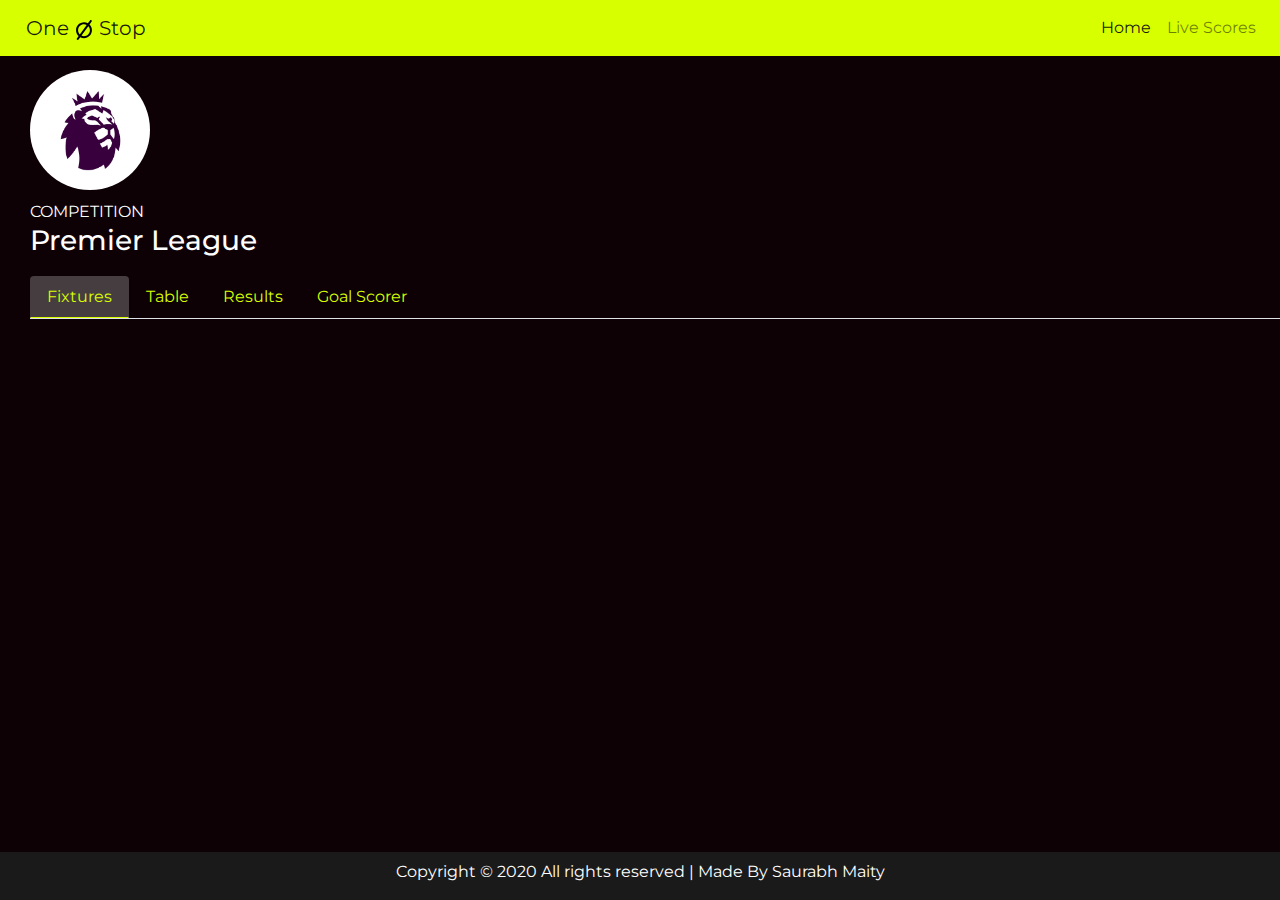
<file: premier_league.html>
<html>
    <head>
        <title>Premier League - One | Stop</title>
        <meta charset="utf-8">
        <meta name="viewport" content="width=device-width, initial-scale=1">
        <link rel="icon" href="imgs/main%20logo.png" type="image/x-icon">
        <link rel="stylesheet" href="https://maxcdn.bootstrapcdn.com/bootstrap/4.5.0/css/bootstrap.min.css">
        <link href="https://fonts.googleapis.com/css2?family=Montserrat:wght@600&display=swap" rel="stylesheet">
        <link rel="stylesheet" href="css/style.css">
        <script src="https://ajax.googleapis.com/ajax/libs/jquery/3.5.1/jquery.min.js"></script>
        <script src="https://cdnjs.cloudflare.com/ajax/libs/popper.js/1.16.0/umd/popper.min.js"></script>
        <script src="https://maxcdn.bootstrapcdn.com/bootstrap/4.5.0/js/bootstrap.min.js"></script>
        <script src="js/moment.js"></script>
        <script src="js/moment-timezone.js"></script>
        <script src="js/main.js"></script>
    </head>
    <body style="background-color: #0d0106;color: white" onload="PL_fixture()">
        <!//navbar//>
        <nav class="navbar navbar-expand-lg navbar-light fixed-top" style="background-color: #d8ff00" id="navid">
          <a class="navbar-brand" style="margin-left: 10px">One<img src="imgs/empty-set-mathematical-symbol.svg" style="width: 20px;margin-left: 5px;margin-right: 5px">Stop</a>
          <button class="navbar-toggler" type="button" data-toggle="collapse" data-target="#navbarSupportedContent" aria-controls="navbarSupportedContent" aria-expanded="false" aria-label="Toggle navigation">
            <span class="navbar-toggler-icon"></span>
          </button>
          <div class="collapse navbar-collapse" id="navbarSupportedContent">
            <ul class="navbar-nav ml-auto">
              <li class="nav-item active">
                <a class="nav-link" href="index.html">Home <span class="sr-only">(current)</span></a>
              </li>
              <li class="nav-item">
                <a class="nav-link" href="livescore.html">Live Scores</a>
              </li>
            </ul>
          </div>
        </nav>
        <!//logo and title//>
        <div class="title" style="margin-left: 30px; margin-top: 70px">
            <div class="logo" style="border-radius: 120px;background-color: white;width: 120px;">
                <img src="imgs/pl%20logo.jpg"style="width:120px;object-fit: cover;padding:10px">
            </div>
            <div>
                <p style="margin-bottom: 0px;margin-top: 10px">COMPETITION</p>
                <h3>Premier League</h3>
            </div>    
        </div>
        <!//nav-tab//>
        <nav style="margin-top: 10px; margin-left: 30px;">
            <div class="nav nav-tabs" id="nav-tab" role="tablist">
                <a class="nav-link active" id="fix-tab" data-toggle="tab" href="#fixtures" role="tab" aria-controls="nav-home" aria-selected="true" onclick="PL_fixture()" style="color: #d8ff00;">Fixtures</a>
                <a class="nav-link" id="stand-tab" data-toggle="tab" href="#tables" role="tab" aria-controls="nav-profile" aria-selected="false" onclick="PL_stand()" style="color: #d8ff00;">Table</a>
                <a class="nav-link" id="results-tab" data-toggle="tab" href="#results" role="tab" aria-controls="nav-contact" aria-selected="false" onclick="PL_results()" style="color: #d8ff00;">Results</a>
                <a class="nav-link" id="results-tab" data-toggle="tab" href="#goalscorer" role="tab" aria-controls="nav-contact" aria-selected="false" onclick="PL_goalscorer()" style="color: #d8ff00;">Goal Scorer</a>
            </div>
        </nav>
        <!//content//>
        <div class="tab-content" id="nav-tabContent">
                <div class="tab-pane fade show active" id="fixtures" role="tabpanel" aria-labelledby="nav-home-tab">
                    <section>
                        <div class="container-fluid mt-5 mb-5 p-2">
                        <div class="sub-container p-2">
                        <div class="row" id="fix_data">
                        </div>
                        </div>
                        </div>
                    </section>
                </div>
                <div class="tab-pane fade" id="tables" role="tabpanel" aria-labelledby="nav-profile-tab">
                    <section>
                     <div class="conatiner mt-5 ml-2 mr-2 mb-5 p-2">
                        <div class="row">
                            <div class="col-12">
                                <div class="table-responsive">
                                    <p style="margin-left: 5px">Rotate the screen for full details</p>
                                    <table class="table" id=tbval style="color: white">
                                        <thead>
                                            <tr>
                                                <th>Pos</th>
                                                <th></th>
                                                <th>Name</th>
                                                <th>PL</th>
                                                <th>W</th>
                                                <th>D</th>
                                                <th>L</th>
                                                <th>GF</th>
                                                <th>GA</th>
                                                <th>GD</th>
                                                <th>PTS</th>
                                           </tr>
                                           </thead>
                                           <tbody>
                                            <tr>
                                                <td>POS</td>
                                                <td></td>
                                                <td>Name</td>
                                                <td>PL</td>
                                                <td>W</td>
                                                <td>D</td>
                                                <td>L</td>
                                                <td>GF</td>
                                                <td>GA</td>
                                                <td>GD</td>
                                                <td>PTS</td>
                                           </tr>
                                           </tbody>
                                        </table>
                                    </div>
                                </div>
                            </div>
                        </div> 
                    </section>    
                </div>
                <div class="tab-pane fade" id="results" role="tabpanel" aria-labelledby="nav-contact-tab">
                    <section>
                        <div class="container-fluid mt-5 mb-5 p-2">
                            <div class="sub-container p-2">
                                <div class="row" id="results_data">
                                </div>
                            </div>
                        </div>
                    </section>
                </div>
                <div class="tab-pane fade" id="goalscorer" role="tabpanel" aria-labelledby="nav-contact-tab">
                    <section>
                     <div class="conatiner mt-5 ml-2 mr-2 mb-5 p-2">
                        <div class="row">
                            <div class="col-12">
                                <div class="table-responsive">
                                    <p style="margin-left: 5px">Rotate the screen for full details</p>
                                    <table class="table" id=tbvalue style="color: white">
                                        <thead>
                                            <tr>
                                                <th>Pos</th>
                                                <th>Player</th>
                                                <th>Goals</th>
                                                <th>Team</th>
                                           </tr>
                                        </thead>
                                        <tbody>
                                            <tr>
                                                <td>POS</td>
                                                <td>Player</td>
                                                <td>Goals</td>
                                                <td>Team</td>
                                           </tr>
                                        </tbody>
                                    </table>
                                    </div>
                                </div>
                            </div>
                        </div> 
                    </section>    
                </div>
            </div>
        <!//footer//>
        <footer class="mt-5" style="margin-bottom: 0px!important; background-color: #1a1a1a;position: fixed;left: 0;bottom: 0;width: 100%;text-align: center;">
            <div class="footer_style text-center pt-2">
                <p>Copyright © 2020 All rights reserved | Made By Saurabh Maity</p>
            </div>
        </footer>
        
        <script src="https://code.jquery.com/jquery-3.4.1.min.js"
                integrity="sha256-CSXorXvZcTkaix6Yvo6HppcZGetbYMGWSFlBw8HfCJo="
                crossorigin="anonymous"></script>
        <script src="https://ajax.googleapis.com/ajax/libs/jquery/3.4.1/jquery.min.js"></script>
        
    </body>
</html>
</file>
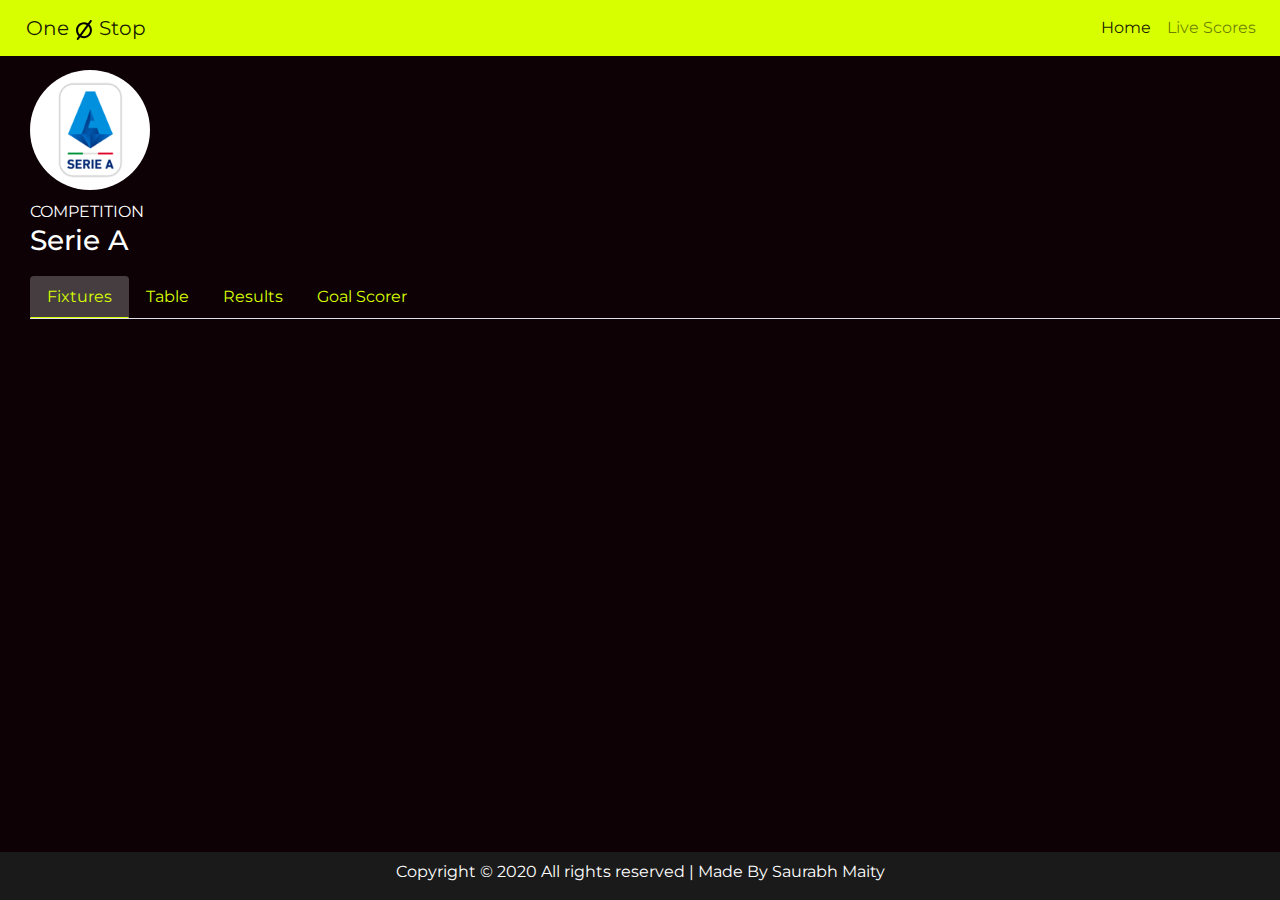
<file: serieA.html>
<html>
    <head>
        <title>Serie-A - One | Stop</title>
        <meta charset="utf-8">
        <meta name="viewport" content="width=device-width, initial-scale=1">
        <link rel="icon" href="imgs/main%20logo.png" type="image/x-icon">
        <link rel="stylesheet" href="https://maxcdn.bootstrapcdn.com/bootstrap/4.5.0/css/bootstrap.min.css">
        <link href="https://fonts.googleapis.com/css2?family=Montserrat:wght@600&display=swap" rel="stylesheet">
        <link rel="stylesheet" href="css/style.css">
        <script src="https://ajax.googleapis.com/ajax/libs/jquery/3.5.1/jquery.min.js"></script>
        <script src="https://cdnjs.cloudflare.com/ajax/libs/popper.js/1.16.0/umd/popper.min.js"></script>
        <script src="https://maxcdn.bootstrapcdn.com/bootstrap/4.5.0/js/bootstrap.min.js"></script>
        
        <script src="js/moment.js"></script>
        <script src="js/moment-timezone.js"></script>
        <script src="js/main.js"></script>
    </head>
    <body style="background-color: #0d0106;color: white" onload="SA_fixture()">
        <!//navbar//>
        <nav class="navbar navbar-expand-lg navbar-light fixed-top" style="background-color: #d8ff00" id="navid">
          <a class="navbar-brand" style="margin-left: 10px">One<img src="imgs/empty-set-mathematical-symbol.svg" style="width: 20px;margin-left: 5px;margin-right: 5px">Stop</a>
          <button class="navbar-toggler" type="button" data-toggle="collapse" data-target="#navbarSupportedContent" aria-controls="navbarSupportedContent" aria-expanded="false" aria-label="Toggle navigation">
            <span class="navbar-toggler-icon"></span>
          </button>
          <div class="collapse navbar-collapse" id="navbarSupportedContent">
            <ul class="navbar-nav ml-auto">
              <li class="nav-item active">
                <a class="nav-link" href="index.html">Home <span class="sr-only">(current)</span></a>
              </li>
              <li class="nav-item">
                <a class="nav-link" href="livescore.html">Live Scores</a>
              </li>
            </ul>
          </div>
        </nav>
        <!//logo and title//>
        <div class="title" style="margin-left: 30px; margin-top: 70px">
            <div class="logo" style="border-radius: 120px;background-color: white;width: 120px;">
                <img src="imgs/sa_logo.png"style="width:120px;object-fit: cover;padding:10px">
                </div>
            <div>
                <p style="margin-bottom: 0px;margin-top: 10px">COMPETITION</p>
                <h3>Serie A</h3>
            </div>    
        </div>
        <!//nav-tab//>
        <nav style="margin-top: 10px; margin-left: 30px;">
            <div class="nav nav-tabs" id="nav-tab" role="tablist">
                <a class="nav-link active" id="fix-tab" data-toggle="tab" href="#fixtures" role="tab" aria-controls="nav-home" aria-selected="true" onclick="SA_fixture()" style="color: #d8ff00;">Fixtures</a>
                <a class="nav-link" id="stand-tab" data-toggle="tab" href="#tables" role="tab" aria-controls="nav-profile" aria-selected="false" onclick="SA_stand()" style="color: #d8ff00;">Table</a>
                <a class="nav-link" id="results-tab" data-toggle="tab" href="#results" role="tab" aria-controls="nav-contact" aria-selected="false" onclick="SA_results()" style="color: #d8ff00;">Results</a>
                <a class="nav-link" id="results-tab" data-toggle="tab" href="#goalscorer" role="tab" aria-controls="nav-contact" aria-selected="false" onclick="SA_goalscorer()" style="color: #d8ff00;">Goal Scorer</a>
            </div>
        </nav>
        <!//content//>
        <div class="tab-content" id="nav-tabContent">
                <div class="tab-pane fade show active" id="fixtures" role="tabpanel" aria-labelledby="nav-home-tab">
                    <section>
                        <div class="container-fluid mt-5 mb-5 p-2">
                        <div class="sub-container p-2">
                        <div class="row" id="fix_data">
                        </div>
                        </div>
                        </div>
                    </section>
                </div>
                <div class="tab-pane fade" id="tables" role="tabpanel" aria-labelledby="nav-profile-tab">
                    <section>
                     <div class="conatiner mt-5 ml-2 mr-2 mb-5 p-2">
                        <div class="row">
                            <div class="col-12">
                                <div class="table-responsive">

                                    <table class="table" id=tbval style="color: white">
                                        <thead>
                                            <tr>
                                                <th>Pos</th>
                                                <th></th>
                                                <th>Name</th>
                                                <th>PL</th>
                                                <th>W</th>
                                                <th>D</th>
                                                <th>L</th>
                                                <th>GF</th>
                                                <th>GA</th>
                                                <th>GD</th>
                                                <th>PTS</th>
                                           </tr>
                                           </thead>
                                           <tbody>
                                            <tr>
                                                <td>POS</td>
                                                <td></td>
                                                <td>Name</td>
                                                <td>PL</td>
                                                <td>W</td>
                                                <td>D</td>
                                                <td>L</td>
                                                <td>GF</td>
                                                <td>GA</td>
                                                <td>GD</td>
                                                <td>PTS</td>
                                           </tr>
                                           </tbody>
                                        </table>
                                    </div>
                                </div>
                            </div>
                        </div> 
                    </section>    
                </div>
                <div class="tab-pane fade" id="results" role="tabpanel" aria-labelledby="nav-contact-tab">
                    <section>
                        <div class="container-fluid mt-5 mb-5 p-2">
                            <div class="sub-container p-2">
                                <div class="row" id="results_data">
                                </div>
                            </div>
                        </div>
                    </section>
                </div>
                <div class="tab-pane fade" id="goalscorer" role="tabpanel" aria-labelledby="nav-contact-tab">
                    <section>
                     <div class="conatiner mt-5 ml-2 mr-2 mb-5 p-2">
                        <div class="row">
                            <div class="col-12">
                                <div class="table-responsive">
                                    <p style="margin-left: 5px">Rotate the screen for full details</p>
                                    <table class="table" id=tbvalue style="color: white">
                                        <thead>
                                            <tr>
                                                <th>Pos</th>
                                                <th>Player</th>
                                                <th>Goals</th>
                                                <th>Team</th>
                                           </tr>
                                        </thead>
                                        <tbody>
                                            <tr>
                                                <td>POS</td>
                                                <td>Player</td>
                                                <td>Goals</td>
                                                <td>Team</td>
                                           </tr>
                                        </tbody>
                                        </table>
                                    </div>
                                </div>
                            </div>
                        </div> 
                    </section>    
                </div>
            </div>
        <!//footer//>
        <footer class="mt-5" style="margin-bottom: 0px!important; background-color: #1a1a1a;position: fixed;left: 0;bottom: 0;width: 100%;text-align: center;">
            <div class="footer_style text-center pt-2">
                <p>Copyright © 2020 All rights reserved | Made By Saurabh Maity</p>
            </div>
        </footer>
        
        <script src="https://code.jquery.com/jquery-3.4.1.min.js"
                integrity="sha256-CSXorXvZcTkaix6Yvo6HppcZGetbYMGWSFlBw8HfCJo="
                crossorigin="anonymous"></script>
        <script src="https://ajax.googleapis.com/ajax/libs/jquery/3.4.1/jquery.min.js"></script>
        
    </body>
</html>
</file>
<file: css/style.css>
::-webkit-scrollbar{
    display: none;
}

html{
    scroll-behavior: smooth;
}

*{margin: 0; padding: 0; box-sizing: border-box;font-family: 'Montserrat';overflow-x:hidden}


@media only screen and (max-width: 420px) {
  
  td:nth-child(4) {
    display:none;
  }
  th:nth-child(4) {
    display:none;
  }  
  td:nth-child(5) {
    display:none;
  }
  th:nth-child(5) {
    display:none;
  }
    td:nth-child(6) {
    display:none;
  }
  th:nth-child(6) {
    display:none;
  }
    td:nth-child(7) {
    display:none;
  }
  th:nth-child(7) {
    display:none;
  }
    td:nth-child(8) {
    display:none;
  }
  th:nth-child(8) {
    display:none;
  }
    td:nth-child(9) {
    display:none;
  }
  th:nth-child(9) {
    display:none;
  }
    td:nth-child(10) {
    display:none;
  }
  th:nth-child(10) {
    display:none;
  }
}

.nav-tabs .nav-item.show .nav-link, .nav-tabs .nav-link.active {*/
    color: #d8ff00;
    background-color: #ffffff3d;
    border-color: #e2e2e200 #dee2e600 #d8ff00;
}
</file>
